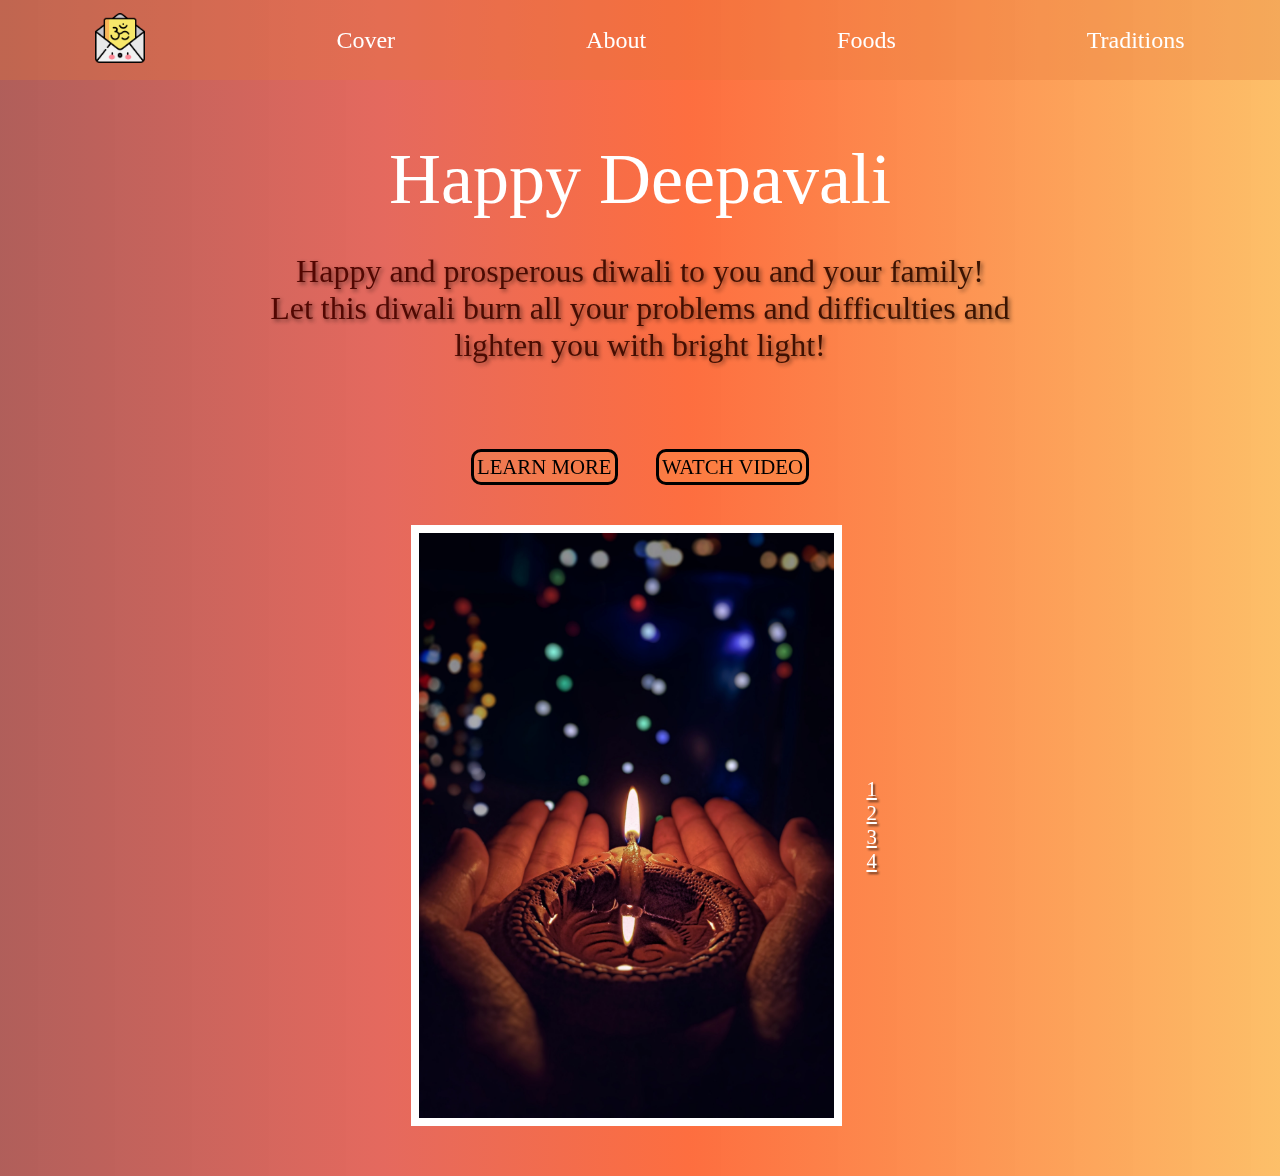
<file: festival_web/index.html>
<!DOCTYPE html>
<html>
    <head>
        <title>Cover</title>
        <link rel="stylesheet" href="index.css">
        <!-- <link rel="preconnect" href="https://fonts.googleapis.com">
        <link rel="preconnect" href="https://fonts.gstatic.com" crossorigin>
        <link href="https://fonts.googleapis.com/css2?family=Ms+Madi&display=swap" rel="stylesheet"> -->
    </head>
    <body>
        <nav>
            <span class="navitem"><img src="imagess/greeting-card.png" alt="logo here" class="logo" width="50rem"></span>
            <span><a href="index.html">Cover</a></span>
            <span><a href="About.html">About</a></span>
            <span><a href="Foods.html">Foods</a></span>
            <span><a href="Tradition.html">Traditions</a></span>
            
        </nav>
        <main>
             
        
<!--  topic 1-->
        <div class="content">
            <span class="c1">
                <div class="title">Happy Deepavali</div>
                <p class="subtitle">
                    Happy and prosperous diwali to you and your family!
                    <br>
                    Let this diwali burn all your problems and difficulties and lighten you with bright light!
                </p>
                <div class="links">
                    <div class="btn"><a href="About.html">LEARN MORE</a></div>
                    <div class="btn"><a href="https://www.youtube.com/watch?v=pp59n0So-XE" target="_blank">WATCH VIDEO</a></div>
                </div>
               
            </span>        
            <span class="c2">
                <img id="gallery" src="imagess/lamp.png" alt="image here">
                <div class="selectors">
                    <div class="btnn">1</div>
                    <div class="btnn">2</div>
                    <div class="btnn">3</div>
                    <div class="btnn">4</div>
                </div>
            </span>
        </div>
       
        </main>

    </body>
    <script>
        var btnn = document.getElementsByClassName("btnn")
        var gallery = document.getElementById("gallery");
  
  
        var image = new Array(
          "imagess/girl.jpg",
          "imagess/unpic.jpg",
          "imagess/indian-woman.jpg",
          "imagess/firewwork.jpg"
  
        );
  
        for(let i=0; i<btnn.length; i++){
          btnn[i].onclick = function(){
  
            gallery.src = image[i];
  
          }
        }
       </script>

</html>
</file>
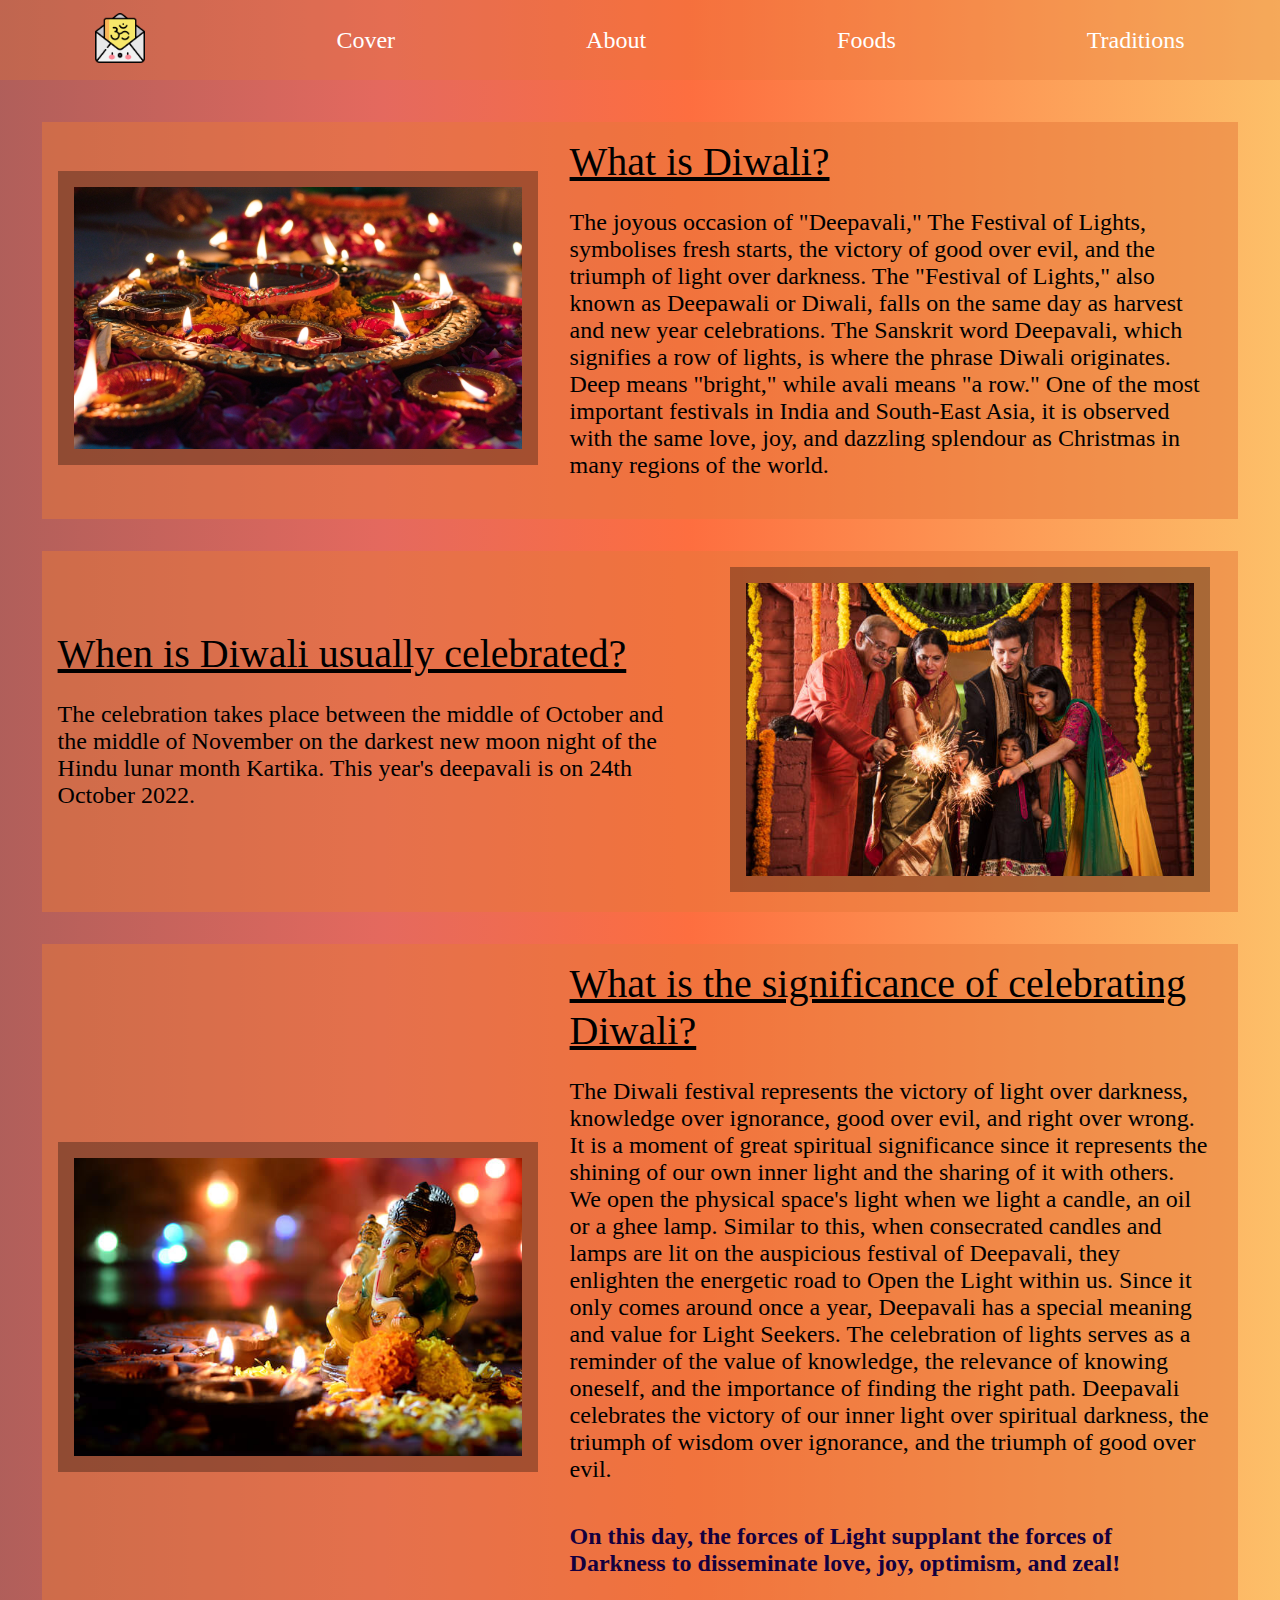
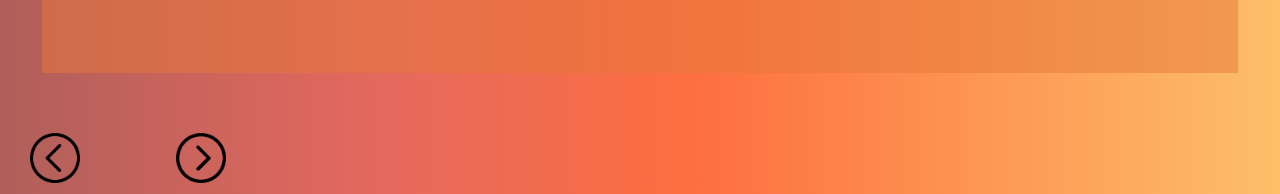
<file: festival_web/About.html>
<!DOCTYPE html>
<html>
    <head>
        <title>About Diwali</title>
        <link rel="stylesheet" href="About.css">

        <!-- <link rel="preconnect" href="https://fonts.googleapis.com">
        <link rel="preconnect" href="https://fonts.gstatic.com" crossorigin>
        <link href="https://fonts.googleapis.com/css2?family=Ms+Madi&display=swap" rel="stylesheet"> -->


    </head>
    <body>
        <nav>
            <span class="navitem"><img src="imagess/greeting-card.png" alt="logo here" class="logo" width="50rem"></span>
            <span><a href="index.html">Cover</a></span>
            <span><a href="About.html">About</a></span>
            <span><a href="Foods.html">Foods</a></span>
            <span><a href="Tradition.html">Traditions</a></span>
            
        </nav>
        <main>
        <!-- <div class="title"><b>Diwali Traditions</b></div> -->
             
        

        

<!-- topic 1-->

        
        <div class="content">
            <span class="c2">
                <img src="imagess/dd.jpg" alt="image here">
                
            </span>
            <span class="c1">
                <div class="subtitle">What is Diwali?</div>
                <p>The joyous occasion of "Deepavali," The Festival of Lights, symbolises fresh starts, the victory of good over evil, and the triumph of light over darkness. The "Festival of Lights," also known as Deepawali or Diwali, falls on the same day as harvest and new year celebrations. 
                    The Sanskrit word Deepavali, which signifies a row of lights, is where the phrase Diwali originates. Deep means "bright," while avali means "a row."
                    One of the most important festivals in India and South-East Asia, it is observed with the same love, joy, and dazzling splendour as Christmas in many regions of the world.</p>
                
                
            </span>
        </div>
</div>


<!--  topic 2-->
        
        <div class="content">
            <span class="c1">
                <div class="subtitle">When is Diwali usually celebrated?</div>
                <p>The celebration takes place between the middle of October and the middle of November on the darkest new moon night of the Hindu lunar month Kartika. 
                    This year's deepavali is on 24th October 2022.</p> 

            </span>
            <span class="c2">
                <img src="imagess/family.jpg" alt="image here">
            </span>
        </div>

<!-- topic 3 -->
        
        <div class="content">
            <span class="c2">
                <img src="imagess/diwali_facts_ganesha.jpg" alt="image here">
        
            </span>
            <span class="c1">
                <div class="subtitle">What is the significance of celebrating Diwali?</div>
                <p>The Diwali festival represents the victory of light over darkness, knowledge over ignorance, good over evil, and right over wrong. It is a moment of great spiritual significance since it represents the shining of our own inner light and the sharing of it with others.
                    We open the physical space's light when we light a candle, an oil or a ghee lamp. Similar to this, when consecrated candles and lamps are lit on the auspicious festival of Deepavali, they enlighten the energetic road to Open the Light within us. Since it only comes around once a year, Deepavali has a special meaning and value for Light Seekers.
                    The celebration of lights serves as a reminder of the value of knowledge, the relevance of knowing oneself, and the importance of finding the right path. Deepavali celebrates the victory of our inner light over spiritual darkness, the triumph of wisdom over ignorance, and the triumph of good over evil.</p>
                    <p><h4 style="color:rgb(20, 0, 63);margin-top: -2rem;"><b>On this day, the forces of Light supplant the forces of Darkness to disseminate love, joy, optimism, and zeal!</b></h4></p>
        </span>
    </div>
</div>




        </main>
        <footer>
            <br>
            <a href="index.html"> <img src="imagess/left-arrow.png" class="card3">
            <a href="Foods.html"> <img src="imagess/right-arrow.png" class="card2">
        </footer>
    </body>

</html>
</file>
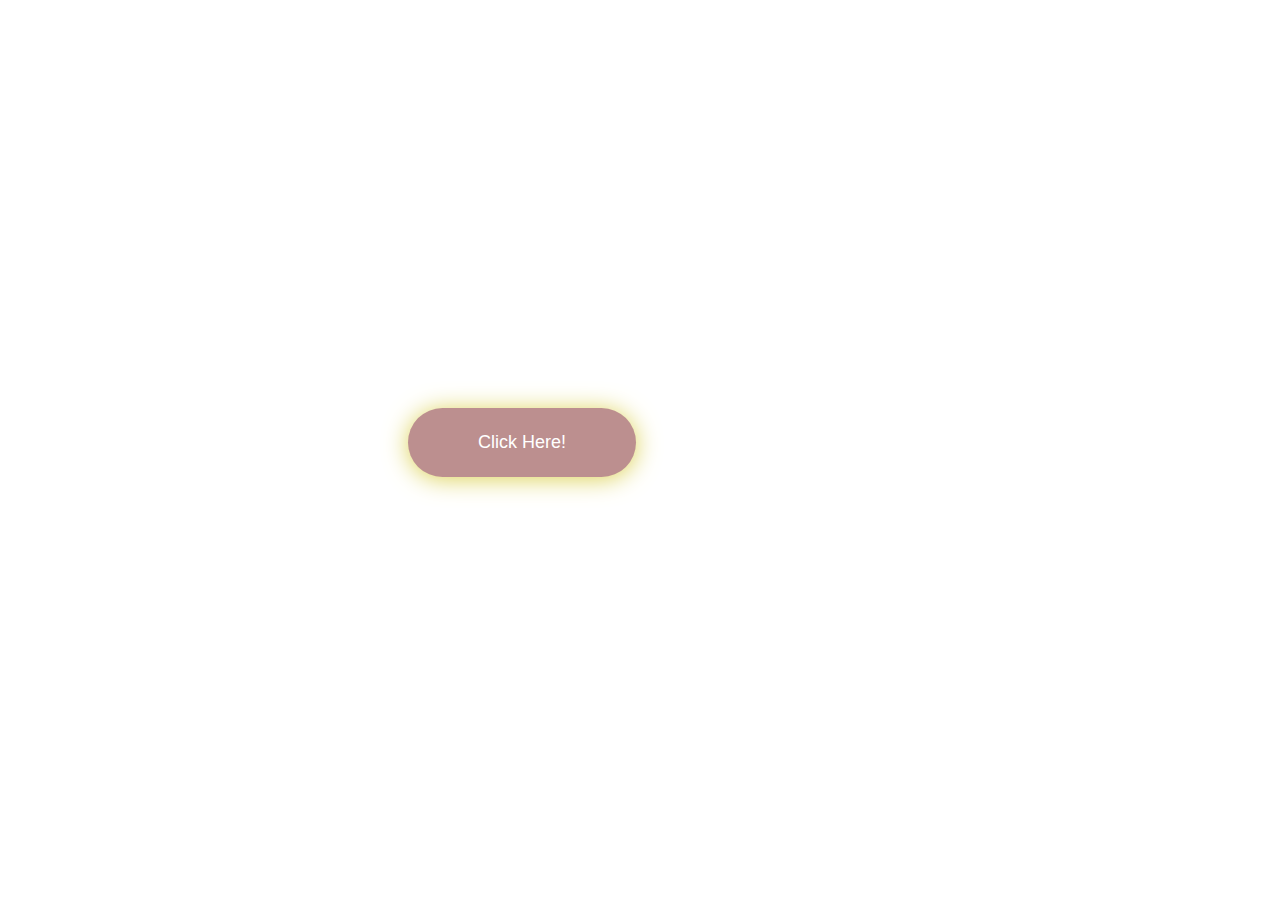
<file: festival_web/Style.html>
<!DOCTYPE html>
<html>
<head>
    <meta name="viewport" content="width=device-width, initial-scale=1.0">
    <title>Happy Deepavali</title>
    <link rel="stylesheet" href="Style.css">
</head>
<body>
    <div class="hero">
        <button class="btn">Click Here!</button>
        
    </div>

</body>
</html>
</file>
<file: festival_web/index.css>
nav{margin:0;
    display:flex;
    height:80px;
    background: rgba(230, 120, 57,0.3);
    display:flex;
    justify-content:space-around;
    align-items: center;
   
    /* padding: 0.1rem; */

}
body{
    padding:0;
     font-family:  cursive; 
     /* background-color: #ffb657;  */
    margin:0;
    background-color:  rgb(131,58,180);
    background: linear-gradient(90deg, rgba(131,58,180,1) 0%, rgba(148,62,159,1) 0%, rgba(164,70,65,0.8662815467984069) 0%, rgba(224,78,65,0.846673703661152) 30%, rgba(253,84,29,0.846673703661152) 54%, rgba(252,176,69,0.8074580173866421) 100%);
    /* background-image: url(https://github.com/srakkk/deepavali/blob/main/diya_hanging.png?raw=true);
    background-repeat:no-repeat ; */
}



html {
    margin:0;
    padding:0;

}

main{
    display: flex;
    flex-direction: row;
    /* justify-content:space-around; */
    /* align-items: center; */
    margin: 2vw;
    flex-wrap: wrap;
    align-content: center;
    justify-content: center;
}

.content{
    display: flex;
    align-content: center;
    justify-content: center;
    /* background-color:#e67839; */
    flex-wrap:wrap ;
    margin:1rem
}



.c1{min-width:45vw;
    max-width: 60vw;
    display:flex;
    flex-direction: column;
    justify-content:space-between;
    font-size: 1.5rem;
    padding:1rem;
    text-align: center;
    
}
.c2 img{
    max-height: 65vh;
    max-width: 55vw;
    margin: 0.5rem;
    border: 0.5rem solid #ffffff;
    animation: box-glow 2s ease-in-out infinite alternate;
}
.c2{
    display: flex;
    flex-direction: row;
    flex-wrap: nowrap;
    justify-content: center;
    align-content: center;
    align-items: center;
    justify-items: center;
}

.btn{
    display: inline-block;
    border: 3px solid #000000;
    border-radius: 10px;
    background-color: rgba(252,176,69,0.2);
    font-size: 1.3rem;
    padding: 0.2rem;
    margin: 1rem;
    cursor: pointer;
    
}
.btn:hover{
  
    border: 3px solid #ffffff;
    
    background-color: rgba(252,176,69,0.8);;
    color:white;
    
}

.btn:active{

    border: 3px solid #000000;
    background-color: rgba(252,176,69,0.2);
    color: unset;
    
}
.title{
    font-size: 4.5rem;
    font-family: 'Ms Madi', cursive;
    color: #fff;
    text-align: center;
    -webkit-animation: glow 2s ease-in-out infinite alternate;
    -moz-animation: glow 2s ease-in-out infinite alternate;
    animation: glow 2s ease-in-out infinite alternate;
    

    
}
@keyframes glow {
    from {
        text-shadow: 0 0 5px #fff, 0 0 10px #fff, 0 0 20px #e60073, 0 0 30px #e60073, 0 0 40px #e60073, 0 0 50px #e60073, 0 0 60px #e60073;
      }
      to {
        text-shadow: 0 0 10px #fff, 0 0 20px #ff4da6, 0 0 30px #ff4da6, 0 0 40px #ff4da6, 0 0 50px #ff4da6, 0 0 60px #ff4da6, 0 0 70px #ff4da6;
      }
  }
  @keyframes box-glow {
    from {
      box-shadow: 0 0 5px #fff, 0 0 10px #fff, 0 0 20px #e60073, 0 0 30px #e60073, 0 0 40px #e60073, 0 0 50px #e60073, 0 0 60px #e60073;
    }
    to {
      box-shadow: 0 0 10px #fff, 0 0 20px #ff4da6, 0 0 30px #ff4da6, 0 0 40px #ff4da6, 0 0 50px #ff4da6, 0 0 60px #ff4da6, 0 0 70px #ff4da6;
    }
  }
.subtitle{

    font-size: 2rem;
    color: rgb(72, 11, 11);
    mix-blend-mode: luminosity;
    text-shadow: 2px 2px 4px rgba(0,0,0,0.5);
    /* text-align: justify; */
}
.subtitle:after {
    content: "";
    display: inline-block;
    width: 100%;
  }

nav a{
    text-decoration: none;
    font-size: 1.5rem;
    color:white;
}
nav a:hover{
    text-decoration: underline;
    color:whitesmoke;

}

.selectors{
    padding-left: 1rem;
}

.btnn{
    font-size: 1.3rem;
    text-decoration: underline;
    color: #fff;
    cursor: pointer;
    text-shadow: 2px 2px 2px rgba(0,0,0,0.6);
}
.btnn:hover{
    color: #e60073;
    
}

a{
    text-decoration: none;
    color: unset;
}

/* .deepa{
    width: 10px;
} */
</file>
<file: festival_web/About.css>
nav{margin:0;
    display:flex;
    height:80px;
    background: #e67839;
    background: rgba(230, 120, 57,0.3);
    display:flex;
    justify-content:space-around;
    align-items: center;
   
    /* padding: 0.1rem; */

}
body{
    padding:0;
     font-family:  cursive; 
     background-color: #ffb657; 
    margin:0;
    /* background-image: url('https://github.com/srakkk/deepavali/blob/main/firework_forbg.png?raw=true');  */
    /* background-repeat:repeat; */

    background-color:  rgb(131,58,180);
    background: linear-gradient(90deg, rgba(131,58,180,1) 0%, rgba(148,62,159,1) 0%, rgba(164,70,65,0.8662815467984069) 0%, rgba(224,78,65,0.846673703661152) 30%, rgba(253,84,29,0.846673703661152) 54%, rgba(252,176,69,0.8074580173866421) 100%);


}
html {
    margin:0;
    padding:0;

}

main{
    display: flex;
    flex-direction: column;
    /* justify-content:space-around; */
    /* align-items: center; */
    margin: 2vw;
}

.content{
    display: flex;
    align-items: center;
    background-color:#e67839;
    background: rgba(230, 120, 57,0.5);
    flex-wrap:nowrap ;
    margin:1rem
    /* background-image: url('https://github.com/srakkk/deepavali/blob/main/pattern-bg.jpg?raw=true'); */
   
      

    
    /* https://github.com/srakkk/deepavali/blob/main/diya_hanging.png?raw=true */
    
     /* background-blend-mode: lighten; */
     /* background-image: url("https://github.com/srakkk/deepavali/blob/main/pattern-bg.jpg?raw=true"), background-color; */

    
}
/* .content background-image{
   
        mix-blend-mode:lighten; */



.c1{width:50vw;
    display:flex;
    flex-direction: column;
    justify-content:space-between;
    font-size: 1.5rem;
    padding:1rem;

}
.c2 img{width:35vw;
    /* padding:0.5rem; */
    border:1rem solid rgba(0,0,0,0.3);
    margin: 1rem;


}

.title{
    font-size: 3rem;
    font-family: 'Ms Madi', cursive;
    
    margin-left: 1rem;
}

.subtitle{
    /* background-color:#c87241; */
    font-size: 2.5rem;
    text-decoration: underline;
    /* width: fit-content; */
    /* margin-top: 0.5rem;
    padding-left: 0.3rem;
    padding-right:0.3rem; */
}
/* width: 300px;
height: 100px;
border: 1px solid blue; */

a{
    text-decoration: none;
    font-size: 1.5rem;
    color:white;
}
a:hover{
    text-decoration: underline;
    color:whitesmoke;

}

.card2{
    width: 50px; 
    cursor:pointer;
    margin-left: 90px ;
    margin-bottom: 5px;
}

.card3{
    width: 50px; 
    margin-left: 30px;
    margin-bottom: 5px;
    cursor:pointer;
}
</file>
<file: festival_web/Style.css>
.btn{
    margin-top: 400px;
    margin-left: 400px;
    display: inline-block;
    font-size: 18px;
    padding: 24px 70px;
    background:rosybrown;
    color: white;
    border-radius: 40px;
    border: none;
    outline: none;
    cursor: pointer;
    position: relative;
    box-shadow: 0 2px 25px rgb(220, 209, 84);
    
}

.btn:active{
    background: lightgreen;
     box-shadow: 0 2px 25px rgb(136, 84, 220);
}
</file>
